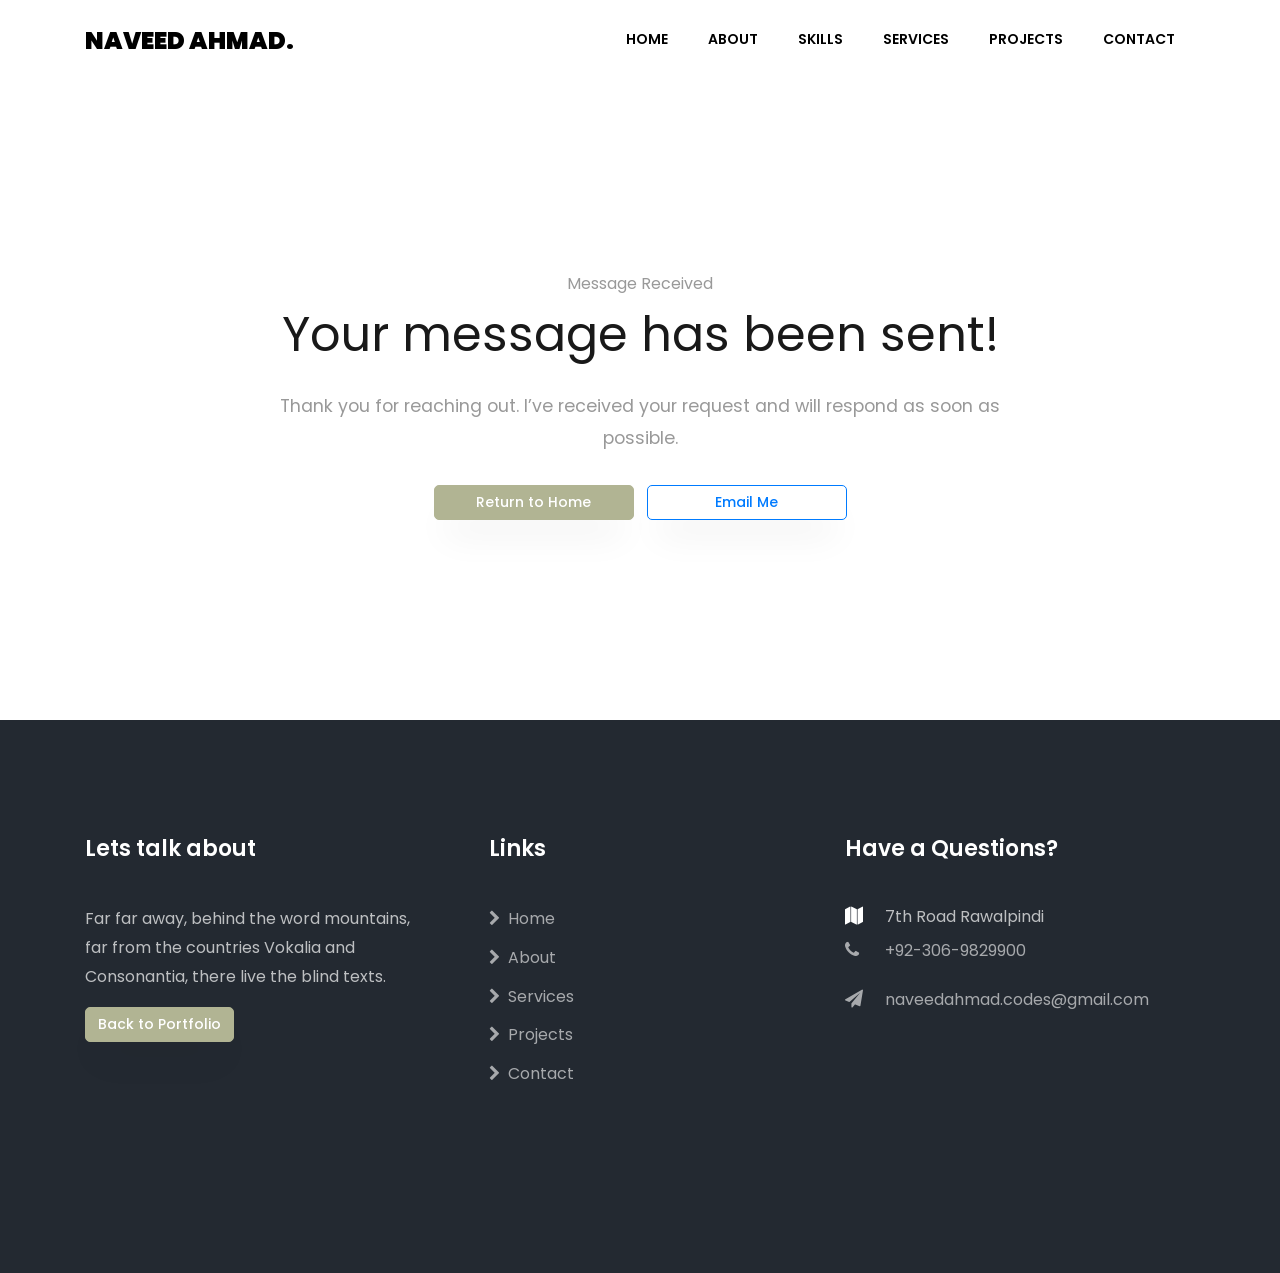
<file: thanks.html>
<!doctype html>
<html lang="en">
  <head>
    <title>Thank You | Naveed Ahmad</title>
    <meta charset="utf-8" />
    <meta
      name="viewport"
      content="width=device-width, initial-scale=1, shrink-to-fit=no"
    />
    <link
      href="https://fonts.googleapis.com/css?family=Poppins:100,200,300,400,500,600,700,800,900"
      rel="stylesheet"
    />
    <link
      rel="stylesheet"
      href="https://stackpath.bootstrapcdn.com/font-awesome/4.7.0/css/font-awesome.min.css"
    />
    <link rel="stylesheet" href="css/animate.css" />
    <link rel="stylesheet" href="css/owl.carousel.min.css" />
    <link rel="stylesheet" href="css/owl.theme.default.min.css" />
    <link rel="stylesheet" href="css/magnific-popup.css" />
    <link rel="stylesheet" href="css/flaticon.css" />
    <link rel="stylesheet" href="css/style.css" />
    <style>
      .thank-you-page {
        min-height: 80vh;
        display: flex;
        align-items: center;
        justify-content: center;
        text-align: center;
        padding: 100px 15px;
      }
      .thank-you-page h1 {
        font-size: 3rem;
        margin-bottom: 20px;
      }
      .thank-you-page p {
        font-size: 1.1rem;
        margin-bottom: 30px;
      }
      .thank-you-page .btn {
        min-width: 200px;
      }
    </style>
  </head>
  <body data-spy="scroll" data-target=".site-navbar-target" data-offset="300">
    <nav
      class="navbar navbar-expand-lg navbar-dark ftco_navbar bg-dark ftco-navbar-light site-navbar-target"
      id="ftco-navbar"
    >
      <div class="container">
        <a class="navbar-brand" href="index.html">Naveed Ahmad<span>.</span></a>
        <button
          class="navbar-toggler js-fh5co-nav-toggle fh5co-nav-toggle"
          type="button"
          data-toggle="collapse"
          data-target="#ftco-nav"
          aria-controls="ftco-nav"
          aria-expanded="false"
          aria-label="Toggle navigation"
        >
          <span class="oi oi-menu"></span> Menu
        </button>
        <div class="collapse navbar-collapse" id="ftco-nav">
          <ul class="navbar-nav nav ml-auto">
            <li class="nav-item">
              <a href="index.html#home-section" class="nav-link"
                ><span>Home</span></a
              >
            </li>
            <li class="nav-item">
              <a href="index.html#about-section" class="nav-link"
                ><span>About</span></a
              >
            </li>
            <li class="nav-item">
              <a href="index.html#skills-section" class="nav-link"
                ><span>Skills</span></a
              >
            </li>
            <li class="nav-item">
              <a href="index.html#services-section" class="nav-link"
                ><span>Services</span></a
              >
            </li>
            <li class="nav-item">
              <a href="index.html#projects-section" class="nav-link"
                ><span>Projects</span></a
              >
            </li>
            <li class="nav-item">
              <a href="index.html#contact-section" class="nav-link"
                ><span>Contact</span></a
              >
            </li>
          </ul>
        </div>
      </div>
    </nav>

    <section class="ftco-section contact-section ftco-no-pb thank-you-page">
      <div class="container">
        <div class="row justify-content-center">
          <div class="col-md-8 text-center">
            <span class="subheading">Message Received</span>
            <h1>Your message has been sent!</h1>
            <p>
              Thank you for reaching out. I’ve received your request and will
              respond as soon as possible.
            </p>
            <p>
              <a href="index.html" class="btn btn-primary">Return to Home</a>
              <a
                href="mailto:naveedahmad.codes@gmail.com"
                class="btn btn-outline-primary ml-2"
                >Email Me</a
              >
            </p>
          </div>
        </div>
      </div>
    </section>

    <footer class="ftco-footer ftco-section">
      <div class="container">
        <div class="row mb-5">
          <div class="col-md">
            <div class="ftco-footer-widget mb-4">
              <h2 class="ftco-heading-2">Lets talk about</h2>
              <p>
                Far far away, behind the word mountains, far from the countries
                Vokalia and Consonantia, there live the blind texts.
              </p>
              <p>
                <a href="index.html" class="btn btn-primary"
                  >Back to Portfolio</a
                >
              </p>
            </div>
          </div>
          <div class="col-md">
            <div class="ftco-footer-widget mb-4 ml-md-4">
              <h2 class="ftco-heading-2">Links</h2>
              <ul class="list-unstyled">
                <li>
                  <a href="index.html#home-section"
                    ><span class="fa fa-chevron-right mr-2"></span>Home</a
                  >
                </li>
                <li>
                  <a href="index.html#about-section"
                    ><span class="fa fa-chevron-right mr-2"></span>About</a
                  >
                </li>
                <li>
                  <a href="index.html#services-section"
                    ><span class="fa fa-chevron-right mr-2"></span>Services</a
                  >
                </li>
                <li>
                  <a href="index.html#projects-section"
                    ><span class="fa fa-chevron-right mr-2"></span>Projects</a
                  >
                </li>
                <li>
                  <a href="index.html#contact-section"
                    ><span class="fa fa-chevron-right mr-2"></span>Contact</a
                  >
                </li>
              </ul>
            </div>
          </div>
          <div class="col-md">
            <div class="ftco-footer-widget mb-4">
              <h2 class="ftco-heading-2">Have a Questions?</h2>
              <div class="block-23 mb-3">
                <ul>
                  <li>
                    <span class="icon fa fa-map marker"></span
                    ><span class="text">7th Road Rawalpindi</span>
                  </li>
                  <li>
                    <a href="tel:+923069829900"
                      ><span class="icon fa fa-phone"></span
                      ><span class="text">+92-306-9829900</span></a
                    >
                  </li>
                  <li>
                    <a href="mailto:naveedahmad.codes@gmail.com"
                      ><span class="icon fa fa-paper-plane"></span
                      ><span class="text">naveedahmad.codes@gmail.com</span></a
                    >
                  </li>
                </ul>
              </div>
            </div>
          </div>
        </div>
      </div>
    </footer>

    <script src="js/jquery.min.js"></script>
    <script src="js/jquery-migrate-3.0.1.min.js"></script>
    <script src="js/popper.min.js"></script>
    <script src="js/bootstrap.min.js"></script>
    <script src="js/jquery.easing.1.3.js"></script>
    <script src="js/jquery.waypoints.min.js"></script>
    <script src="js/jquery.stellar.min.js"></script>
    <script src="js/owl.carousel.min.js"></script>
    <script src="js/jquery.magnific-popup.min.js"></script>
    <script src="js/aos.js"></script>
    <script src="js/scrollax.min.js"></script>
    <script src="js/main.js"></script>
  </body>
</html>
</file>
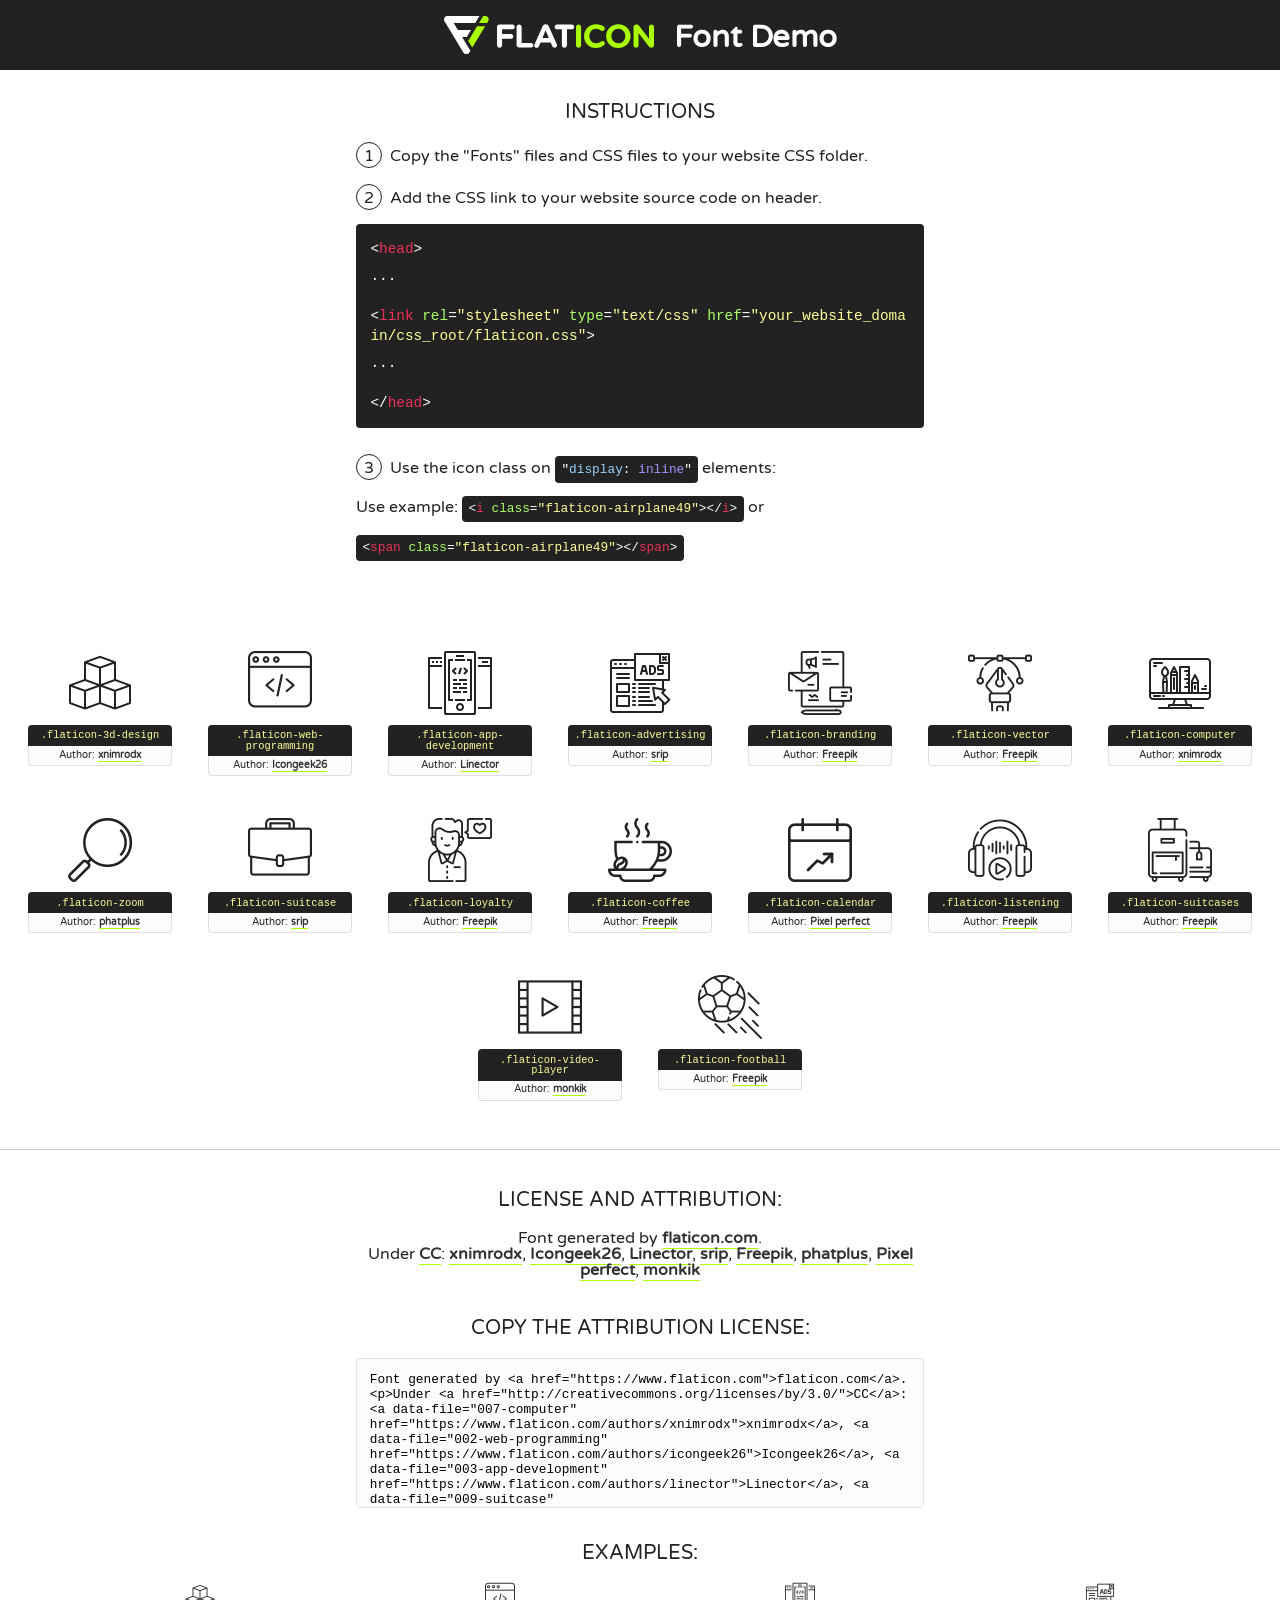
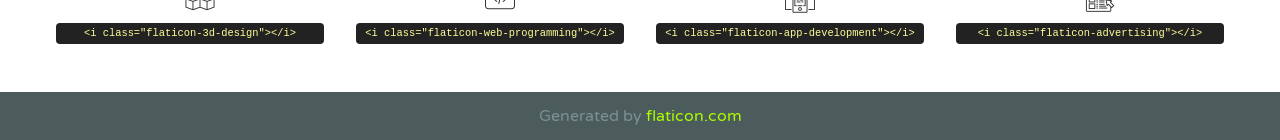
<file: fonts/flaticon/font/flaticon.html>
<!DOCTYPE html>
<!--
  Flaticon icon font: Flaticon
  Creation date: 03/07/2020 09:59
-->
<html>
<!DOCTYPE html>
<html>

<head>
    <title>Flaticon WebFont</title>
    <link href="http://fonts.googleapis.com/css?family=Varela+Round" rel="stylesheet" type="text/css" />
    <link rel="stylesheet" type="text/css" href="flaticon.css">
    <meta charset="UTF-8">
    <style>
    html, body, div, span, applet, object, iframe,
    h1, h2, h3, h4, h5, h6, p, blockquote, pre,
    a, abbr, acronym, address, big, cite, code,
    del, dfn, em, img, ins, kbd, q, s, samp,
    small, strike, strong, sub, sup, tt, var,
    b, u, i, center,
    dl, dt, dd, ol, ul, li,
    fieldset, form, label, legend,
    table, caption, tbody, tfoot, thead, tr, th, td,
    article, aside, canvas, details, embed, 
    figure, figcaption, footer, header, hgroup, 
    menu, nav, output, ruby, section, summary,
    time, mark, audio, video {
        margin: 0;
        padding: 0;
        border: 0;
        font-size: 100%;
        font: inherit;
        vertical-align: baseline;
    }
    /* HTML5 display-role reset for older browsers */
    article, aside, details, figcaption, figure, 
    footer, header, hgroup, menu, nav, section {
        display: block;
    }
    body {
        line-height: 1;
    }
    ol, ul {
        list-style: none;
    }
    blockquote, q {
        quotes: none;
    }
    blockquote:before, blockquote:after,
    q:before, q:after {
        content: '';
        content: none;
    }
    table {
        border-collapse: collapse;
        border-spacing: 0;
    }
    body {
        font-family: 'Varela Round', Helvetica, Arial, sans-serif;
        font-size: 16px;
        color: #222;
    }
    a {
        color: #333;
        border-bottom: 1px solid #a9fd00;
        font-weight: bold;
        text-decoration: none;
    }
    * {
        -moz-box-sizing: border-box;
        -webkit-box-sizing: border-box;
        box-sizing: border-box;
        margin: 0;
        padding: 0;
    }
    [class^="flaticon-"]:before, [class*=" flaticon-"]:before, [class^="flaticon-"]:after, [class*=" flaticon-"]:after {
        font-family: Flaticon;
        font-size: 30px;
        font-style: normal;
        margin-left: 20px;
        color: #333;
    }
    .wrapper {
        max-width: 600px;
        margin: auto;
        padding: 0 1em;
    }
    .title {
        font-size: 1.25em;
        text-align: center;
        margin-bottom: 1em;
        text-transform: uppercase;
    }
    header {
        text-align: center;
        background-color: #222;
        color: #fff;
        padding: 1em;
    }
    header .logo {
        width: 210px;
        height: 38px;
        display: inline-block;
        vertical-align: middle;
        margin-right: 1em;
        border: none;
    }
    header strong {
        font-size: 1.95em;
        font-weight: bold;
        vertical-align: middle;
        margin-top: 5px;
        display: inline-block;
    }
    .demo {
        margin: 2em auto;
        line-height: 1.25em;
    }
    .demo ul li {
        margin-bottom: 1em;
    }
    .demo ul li .num {
        color: #222;
        border-radius: 20px;
        display: inline-block;
        width: 26px;
        padding: 3px;
        height: 26px;
        text-align: center;
        margin-right: 0.5em;
        border: 1px solid #222;
    }
    .demo ul li code {
        background-color: #222;
        border-radius: 4px;
        padding: 0.25em 0.5em;
        display: inline-block;
        color: #fff;
        font-family: Consolas,Monaco,Lucida Console,Liberation Mono,DejaVu Sans Mono,Bitstream Vera Sans Mono,Courier New, monospace;
        font-weight: lighter;
        margin-top: 1em;
        font-size: 0.8em;
        word-break: break-all;
    }
    .demo ul li code.big {
        padding: 1em;
        font-size: 0.9em;
    }
    .demo ul li code .red {
        color: #EF3159;
    }
    .demo ul li code .green {
        color: #ACFF65;
    }
    .demo ul li code .yellow {
        color: #FFFF99;
    }
    .demo ul li code .blue {
        color: #99D3FF;
    }
    .demo ul li code .purple {
        color: #A295FF;
    }
    .demo ul li code .dots {
        margin-top: 0.5em;
        display: block;
    }
    #glyphs {
        border-bottom: 1px solid #ccc;
        padding: 2em 0;
        text-align: center;
    }
    .glyph {
        display: inline-block;
        width: 9em;
        margin: 1em;
        text-align: center;
        vertical-align: top;
        background: #FFF;
    }
    .glyph .glyph-icon {
        padding: 10px;
        display: block;
        font-family:"Flaticon";
        font-size: 64px;
        line-height: 1;
    }
    .glyph .glyph-icon:before {
        font-size: 64px;
        color: #222;
        margin-left: 0;
    }
    .class-name {
        font-size: 0.65em;
        background-color: #222;
        color: #fff;
        border-radius: 4px 4px 0 0;
        padding: 0.5em;
        color: #FFFF99;
        font-family: Consolas,Monaco,Lucida Console,Liberation Mono,DejaVu Sans Mono,Bitstream Vera Sans Mono,Courier New, monospace;
    }
    .author-name {
        font-size: 0.6em;
        background-color: #fcfcfd;
        border: 1px solid #DEDEE4;
        border-top: 0;
        border-radius: 0 0 4px 4px;
        padding: 0.5em;
    }
    .class-name:last-child {
        font-size: 10px;
        color:#888;
    }
    .class-name:last-child a {
        font-size: 10px;
        color:#555;
    }
    .class-name:last-child a:hover {
        color:#a9fd00;
    }
    .glyph > input {
        display: block;
        width: 100px;
        margin: 5px auto;
        text-align: center;
        font-size: 12px;
        cursor: text;
    }
    .glyph > input.icon-input {
        font-family:"Flaticon";
        font-size: 16px;
        margin-bottom: 10px;
    }
    .attribution .title {
        margin-top: 2em;
    }
    .attribution textarea {
        background-color: #fcfcfd;
        padding: 1em;
        border: none;
        box-shadow: none;
        border: 1px solid #DEDEE4;
        border-radius: 4px;
        resize: none;
        width: 100%;
        height: 150px;
        font-size: 0.8em;
        font-family: Consolas,Monaco,Lucida Console,Liberation Mono,DejaVu Sans Mono,Bitstream Vera Sans Mono,Courier New, monospace;
        -webkit-appearance: none;
    }
    .iconsuse {
        margin: 2em auto;
        text-align: center;
        max-width: 1200px;
    }
    .iconsuse:after {
        content: '';
        display: table;
        clear: both;
    }
    .iconsuse .image {
        float: left;
        width: 25%;
        padding: 0 1em;
    }
    .iconsuse .image p {
        margin-bottom: 1em;
    }
    .iconsuse .image span {
        display: block;
        font-size: 0.65em;
        background-color: #222;
        color: #fff;
        border-radius: 4px;
        padding: 0.5em;
        color: #FFFF99;
        margin-top: 1em;
        font-family: Consolas,Monaco,Lucida Console,Liberation Mono,DejaVu Sans Mono,Bitstream Vera Sans Mono,Courier New, monospace;
    }
    #footer {
        text-align: center;
        background-color: #4C5B5C;
        color: #7c9192;
        padding: 1em;
    }
    #footer a {
        border: none;
        color: #a9fd00;
        font-weight: normal;
    }
    @media (max-width: 960px) {
        .iconsuse .image {
            width: 50%;
        }
    }
    @media (max-width: 560px) {
        .iconsuse .image {
            width: 100%;
        }
    }
    </style>
</head>

<body class="characters-off">

    <header>
        <a href="https://www.flaticon.com" target="_blank" class="logo">
            <svg version="1.1" xmlns="http://www.w3.org/2000/svg" xmlns:xlink="http://www.w3.org/1999/xlink" xmlns:a="http://ns.adobe.com/AdobeSVGViewerExtensions/3.0/" viewBox="0 0 560.875 102.036" enable-background="new 0 0 560.875 102.036" xml:space="preserve">
                <defs>
                </defs>
                <g>
                    <g class="letters">
                        <path fill="#ffffff" d="M141.596,29.675c0-3.777,2.985-6.767,6.764-6.767h34.438c3.426,0,6.15,2.728,6.15,6.15
                        c0,3.43-2.724,6.149-6.15,6.149h-27.674v13.091h23.719c3.429,0,6.151,2.724,6.151,6.15c0,3.43-2.723,6.149-6.151,6.149h-23.719
                        v17.574c0,3.773-2.986,6.761-6.764,6.761c-3.779,0-6.764-2.989-6.764-6.761V29.675z"></path>
                        <path fill="#ffffff" d="M193.844,29.149c0-3.781,2.985-6.767,6.764-6.767c3.776,0,6.763,2.985,6.763,6.767v42.957h25.039
                        c3.426,0,6.149,2.726,6.149,6.153c0,3.425-2.723,6.15-6.149,6.15h-31.802c-3.779,0-6.764-2.986-6.764-6.768V29.149z"></path>
                        <path fill="#ffffff" d="M241.891,75.71l21.438-48.407c1.492-3.341,4.215-5.357,7.906-5.357h0.792
                        c3.686,0,6.323,2.017,7.815,5.357l21.439,48.407c0.436,0.967,0.701,1.845,0.701,2.723c0,3.602-2.809,6.501-6.414,6.501
                        c-3.161,0-5.269-1.845-6.499-4.655l-4.132-9.661h-27.059l-4.301,10.102c-1.144,2.631-3.426,4.214-6.237,4.214
                        c-3.517,0-6.24-2.81-6.24-6.325C241.1,77.64,241.451,76.677,241.891,75.71z M279.932,58.666l-8.521-20.297l-8.526,20.297H279.932
                        z"></path>
                        <path fill="#ffffff" d="M314.864,35.387H301.86c-3.429,0-6.239-2.813-6.239-6.238c0-3.429,2.811-6.24,6.239-6.24h39.533
                        c3.426,0,6.237,2.811,6.237,6.24c0,3.425-2.811,6.238-6.237,6.238h-13.001v42.785c0,3.773-2.99,6.761-6.764,6.761
                        c-3.779,0-6.764-2.989-6.764-6.761V35.387z"></path>
                        <path fill="#A9FD00" d="M352.615,29.149c0-3.781,2.985-6.767,6.767-6.767c3.774,0,6.761,2.985,6.761,6.767v49.024
                        c0,3.773-2.987,6.761-6.761,6.761c-3.781,0-6.767-2.989-6.767-6.761V29.149z"></path>
                        <path fill="#A9FD00" d="M374.132,53.836v-0.179c0-17.481,13.178-31.801,32.065-31.801c9.22,0,15.459,2.458,20.557,6.238
                        c1.402,1.054,2.637,2.985,2.637,5.357c0,3.692-2.985,6.59-6.681,6.59c-1.845,0-3.071-0.702-4.044-1.319
                        c-3.776-2.813-7.729-4.393-12.562-4.393c-10.364,0-17.831,8.611-17.831,19.154v0.173c0,10.542,7.291,19.329,17.831,19.329
                        c5.715,0,9.492-1.756,13.359-4.834c1.049-0.874,2.458-1.491,4.039-1.491c3.429,0,6.325,2.813,6.325,6.236
                        c0,2.106-1.056,3.78-2.282,4.834c-5.539,4.834-12.036,7.733-21.878,7.733C387.572,85.464,374.132,71.493,374.132,53.836z"></path>
                        <path fill="#A9FD00" d="M433.009,53.836v-0.179c0-17.481,13.79-31.801,32.766-31.801c18.981,0,32.592,14.143,32.592,31.628v0.173
                        c0,17.483-13.785,31.807-32.769,31.807C446.625,85.464,433.009,71.32,433.009,53.836z M484.224,53.836v-0.179
                        c0-10.539-7.725-19.326-18.626-19.326c-10.893,0-18.449,8.611-18.449,19.154v0.173c0,10.542,7.73,19.329,18.626,19.329
                        C476.676,72.986,484.224,64.378,484.224,53.836z"></path>
                        <path fill="#A9FD00" d="M506.233,29.321c0-3.774,2.99-6.763,6.767-6.763h1.401c3.252,0,5.183,1.583,7.029,3.953l26.093,34.265
                        V29.059c0-3.692,2.99-6.677,6.681-6.677c3.683,0,6.671,2.985,6.671,6.677v48.934c0,3.78-2.987,6.765-6.764,6.765h-0.436
                        c-3.257,0-5.188-1.581-7.034-3.953l-27.056-35.492v32.944c0,3.687-2.985,6.676-6.678,6.676c-3.683,0-6.673-2.989-6.673-6.676
                        V29.321z"></path>
                    </g>
                    <g class="insignia">
                        <path fill="#ffffff" d="M48.372,56.137h12.517l11.156-18.537H37.186L25.688,18.539h57.825L94.668,0H9.271
                        C5.925,0,2.842,1.801,1.198,4.716c-1.644,2.907-1.593,6.482,0.134,9.343l50.38,83.501c1.678,2.781,4.689,4.476,7.938,4.476
                        c3.246,0,6.257-1.695,7.935-4.476l2.898-4.804L48.372,56.137z"></path>
                        <g class="i">
                            <path fill="#A9FD00" d="M93.575,18.539h0.031v0.004l21.652,0.004l2.705-4.488c1.727-2.861,1.778-6.436,0.133-9.343
                            C116.454,1.801,113.371,0,110.026,0h-5.294L93.575,18.539z"></path>
                            <polygon fill="#A9FD00" points="88.291,27.356 64.725,66.486 75.519,84.404 109.942,27.356"></polygon>
                        </g>
                    </g>
                </g>
            </svg>
        </a>
        <strong>Font Demo</strong>
    </header>


    <section class="demo wrapper">

        <p class="title">Instructions</p>

        <ul>
            <li>
                <span class="num">1</span>Copy the "Fonts" files and CSS files to your website CSS folder.
            </li>
            <li>
                <span class="num">2</span>Add the CSS link to your website source code on header.
                <code class="big">
                    &lt;<span class="red">head</span>&gt;
                    <br/><span class="dots">...</span>
                    <br/>&lt;<span class="red">link</span> <span class="green">rel</span>=<span class="yellow">"stylesheet"</span> <span class="green">type</span>=<span class="yellow">"text/css"</span> <span class="green">href</span>=<span class="yellow">"your_website_domain/css_root/flaticon.css"</span>&gt;
                    <br/><span class="dots">...</span>
                    <br/>&lt;/<span class="red">head</span>&gt;
                </code>
            </li>

            <li>
                <p>
                    <span class="num">3</span>Use the icon class on <code>"<span class="blue">display</span>:<span class="purple"> inline</span>"</code> elements:
                    <br />
                    Use example: <code>&lt;<span class="red">i</span> <span class="green">class</span>=<span class="yellow">&quot;flaticon-airplane49&quot;</span>&gt;&lt;/<span class="red">i</span>&gt;</code> or <code>&lt;<span class="red">span</span> <span class="green">class</span>=<span class="yellow">&quot;flaticon-airplane49&quot;</span>&gt;&lt;/<span class="red">span</span>&gt;</code>
            </li>
        </ul>

    </section>




   <section id="glyphs">          
    
      
        <div class="glyph"><div class="glyph-icon flaticon-3d-design"></div>
            <div class="class-name">.flaticon-3d-design</div>
            <div class="author-name">Author: <a data-file="001-3d-design" href="https://www.flaticon.com/authors/xnimrodx">xnimrodx</a> </div> 
        </div>        
        
        <div class="glyph"><div class="glyph-icon flaticon-web-programming"></div>
            <div class="class-name">.flaticon-web-programming</div>
            <div class="author-name">Author: <a data-file="002-web-programming" href="https://www.flaticon.com/authors/icongeek26">Icongeek26</a> </div> 
        </div>        
        
        <div class="glyph"><div class="glyph-icon flaticon-app-development"></div>
            <div class="class-name">.flaticon-app-development</div>
            <div class="author-name">Author: <a data-file="003-app-development" href="https://www.flaticon.com/authors/linector">Linector</a> </div> 
        </div>        
        
        <div class="glyph"><div class="glyph-icon flaticon-advertising"></div>
            <div class="class-name">.flaticon-advertising</div>
            <div class="author-name">Author: <a data-file="004-advertising" href="https://www.flaticon.com/authors/srip">srip</a> </div> 
        </div>        
        
        <div class="glyph"><div class="glyph-icon flaticon-branding"></div>
            <div class="class-name">.flaticon-branding</div>
            <div class="author-name">Author: <a data-file="005-branding" href="http://www.freepik.com">Freepik</a> </div> 
        </div>        
        
        <div class="glyph"><div class="glyph-icon flaticon-vector"></div>
            <div class="class-name">.flaticon-vector</div>
            <div class="author-name">Author: <a data-file="006-vector" href="http://www.freepik.com">Freepik</a> </div> 
        </div>        
        
        <div class="glyph"><div class="glyph-icon flaticon-computer"></div>
            <div class="class-name">.flaticon-computer</div>
            <div class="author-name">Author: <a data-file="007-computer" href="https://www.flaticon.com/authors/xnimrodx">xnimrodx</a> </div> 
        </div>        
        
        <div class="glyph"><div class="glyph-icon flaticon-zoom"></div>
            <div class="class-name">.flaticon-zoom</div>
            <div class="author-name">Author: <a data-file="008-zoom" href="https://www.flaticon.com/authors/phatplus">phatplus</a> </div> 
        </div>        
        
        <div class="glyph"><div class="glyph-icon flaticon-suitcase"></div>
            <div class="class-name">.flaticon-suitcase</div>
            <div class="author-name">Author: <a data-file="009-suitcase" href="https://www.flaticon.com/authors/srip">srip</a> </div> 
        </div>        
        
        <div class="glyph"><div class="glyph-icon flaticon-loyalty"></div>
            <div class="class-name">.flaticon-loyalty</div>
            <div class="author-name">Author: <a data-file="010-loyalty" href="http://www.freepik.com">Freepik</a> </div> 
        </div>        
        
        <div class="glyph"><div class="glyph-icon flaticon-coffee"></div>
            <div class="class-name">.flaticon-coffee</div>
            <div class="author-name">Author: <a data-file="011-coffee" href="http://www.freepik.com">Freepik</a> </div> 
        </div>        
        
        <div class="glyph"><div class="glyph-icon flaticon-calendar"></div>
            <div class="class-name">.flaticon-calendar</div>
            <div class="author-name">Author: <a data-file="012-calendar" href="https://www.flaticon.com/authors/pixel-perfect">Pixel perfect</a> </div> 
        </div>        
        
        <div class="glyph"><div class="glyph-icon flaticon-listening"></div>
            <div class="class-name">.flaticon-listening</div>
            <div class="author-name">Author: <a data-file="013-listening" href="http://www.freepik.com">Freepik</a> </div> 
        </div>        
        
        <div class="glyph"><div class="glyph-icon flaticon-suitcases"></div>
            <div class="class-name">.flaticon-suitcases</div>
            <div class="author-name">Author: <a data-file="014-suitcases" href="http://www.freepik.com">Freepik</a> </div> 
        </div>        
        
        <div class="glyph"><div class="glyph-icon flaticon-video-player"></div>
            <div class="class-name">.flaticon-video-player</div>
            <div class="author-name">Author: <a data-file="015-video-player" href="https://www.flaticon.com/authors/monkik">monkik</a> </div> 
        </div>        
        
        <div class="glyph"><div class="glyph-icon flaticon-football"></div>
            <div class="class-name">.flaticon-football</div>
            <div class="author-name">Author: <a data-file="016-football" href="http://www.freepik.com">Freepik</a> </div> 
        </div>        
        

    </section>



    <section class="attribution wrapper"   style="text-align:center;">

      <div class="title">License and attribution:</div><div class="attrDiv">Font generated by <a href="https://www.flaticon.com">flaticon.com</a>. <div><p>Under <a href="http://creativecommons.org/licenses/by/3.0/">CC</a>: <a data-file="007-computer" href="https://www.flaticon.com/authors/xnimrodx">xnimrodx</a>, <a data-file="002-web-programming" href="https://www.flaticon.com/authors/icongeek26">Icongeek26</a>, <a data-file="003-app-development" href="https://www.flaticon.com/authors/linector">Linector</a>, <a data-file="009-suitcase" href="https://www.flaticon.com/authors/srip">srip</a>, <a data-file="016-football" href="http://www.freepik.com">Freepik</a>, <a data-file="008-zoom" href="https://www.flaticon.com/authors/phatplus">phatplus</a>, <a data-file="012-calendar" href="https://www.flaticon.com/authors/pixel-perfect">Pixel perfect</a>, <a data-file="015-video-player" href="https://www.flaticon.com/authors/monkik">monkik</a></p>  </div>
      </div>
      <div class="title">Copy the Attribution License:</div>

    <textarea onclick="this.focus();this.select();">Font generated by &lt;a href=&quot;https://www.flaticon.com&quot;&gt;flaticon.com&lt;/a&gt;. <p>Under <a href="http://creativecommons.org/licenses/by/3.0/">CC</a>: <a data-file="007-computer" href="https://www.flaticon.com/authors/xnimrodx">xnimrodx</a>, <a data-file="002-web-programming" href="https://www.flaticon.com/authors/icongeek26">Icongeek26</a>, <a data-file="003-app-development" href="https://www.flaticon.com/authors/linector">Linector</a>, <a data-file="009-suitcase" href="https://www.flaticon.com/authors/srip">srip</a>, <a data-file="016-football" href="http://www.freepik.com">Freepik</a>, <a data-file="008-zoom" href="https://www.flaticon.com/authors/phatplus">phatplus</a>, <a data-file="012-calendar" href="https://www.flaticon.com/authors/pixel-perfect">Pixel perfect</a>, <a data-file="015-video-player" href="https://www.flaticon.com/authors/monkik">monkik</a></p>  
     </textarea>

    </section>

    <section class="iconsuse">

          <div class="title">Examples:</div>            
             
            <div class="image">
                <p>
                    <i class="glyph-icon flaticon-3d-design"></i> 
                    <span>&lt;i class=&quot;flaticon-3d-design&quot;&gt;&lt;/i&gt;</span>
                </p>
            </div>
            
            <div class="image">
                <p>
                    <i class="glyph-icon flaticon-web-programming"></i> 
                    <span>&lt;i class=&quot;flaticon-web-programming&quot;&gt;&lt;/i&gt;</span>
                </p>
            </div>
            
            <div class="image">
                <p>
                    <i class="glyph-icon flaticon-app-development"></i> 
                    <span>&lt;i class=&quot;flaticon-app-development&quot;&gt;&lt;/i&gt;</span>
                </p>
            </div>
            
            <div class="image">
                <p>
                    <i class="glyph-icon flaticon-advertising"></i> 
                    <span>&lt;i class=&quot;flaticon-advertising&quot;&gt;&lt;/i&gt;</span>
                </p>
            </div>
                       
        </div>
                            
    </section>

<div id="footer">
    <div>Generated by <a href="https://www.flaticon.com">flaticon.com</a>
    </div>
</div>



</body>
</html>
</file>
<file: css/flaticon.css>
/*
  	Flaticon icon font: Flaticon
  	Creation date: 04/01/2019 13:45
  	*/


@font-face {
  font-family: "Flaticon";
  src: url("../fonts/flaticon/font/Flaticon.eot");
  src: url("../fonts/flaticon/font/Flaticon.eot?#iefix") format("embedded-opentype"),
       url("../fonts/flaticon/font/Flaticon.woff") format("woff"),
       url("../fonts/flaticon/font/Flaticon.ttf") format("truetype"),
       url("../fonts/flaticon/font/Flaticon.svg#Flaticon") format("svg");
  font-weight: normal;
  font-style: normal;
}

@media screen and (-webkit-min-device-pixel-ratio:0) {
  @font-face {
    font-family: "Flaticon";
    src: url("../fonts/flaticon/font/Flaticon.svg#Flaticon") format("svg");
  }
}

[class^="flaticon-"]:before, [class*=" flaticon-"]:before,
[class^="flaticon-"]:after, [class*=" flaticon-"]:after {   
  font-family: Flaticon;
  font-style: normal;
  font-weight: normal;
  font-variant: normal;
  text-transform: none;
  line-height: 1;

  /* Better Font Rendering =========== */
  -webkit-font-smoothing: antialiased;
  -moz-osx-font-smoothing: grayscale;
}

.flaticon-3d-design:before { content: "\f100"; }
.flaticon-web-programming:before { content: "\f101"; }
.flaticon-app-development:before { content: "\f102"; }
.flaticon-advertising:before { content: "\f103"; }
.flaticon-branding:before { content: "\f104"; }
.flaticon-vector:before { content: "\f105"; }
.flaticon-computer:before { content: "\f106"; }
.flaticon-zoom:before { content: "\f107"; }
.flaticon-suitcase:before { content: "\f108"; }
.flaticon-loyalty:before { content: "\f109"; }
.flaticon-coffee:before { content: "\f10a"; }
.flaticon-calendar:before { content: "\f10b"; }
.flaticon-listening:before { content: "\f10c"; }
.flaticon-suitcases:before { content: "\f10d"; }
.flaticon-video-player:before { content: "\f10e"; }
.flaticon-football:before { content: "\f10f"; }
</file>
<file: fonts/flaticon/font/flaticon.css>
/*
  	Flaticon icon font: Flaticon
  	Creation date: 03/07/2020 09:59
  	*/

@font-face {
  font-family: "Flaticon";
  src: url("./Flaticon.eot");
  src: url("./Flaticon.eot?#iefix") format("embedded-opentype"),
       url("./Flaticon.woff2") format("woff2"),
       url("./Flaticon.woff") format("woff"),
       url("./Flaticon.ttf") format("truetype"),
       url("./Flaticon.svg#Flaticon") format("svg");
  font-weight: normal;
  font-style: normal;
}

@media screen and (-webkit-min-device-pixel-ratio:0) {
  @font-face {
    font-family: "Flaticon";
    src: url("./Flaticon.svg#Flaticon") format("svg");
  }
}

[class^="flaticon-"]:before, [class*=" flaticon-"]:before,
[class^="flaticon-"]:after, [class*=" flaticon-"]:after {   
  font-family: Flaticon;
        font-size: 20px;
font-style: normal;
margin-left: 20px;
}

.flaticon-3d-design:before { content: "\f100"; }
.flaticon-web-programming:before { content: "\f101"; }
.flaticon-app-development:before { content: "\f102"; }
.flaticon-advertising:before { content: "\f103"; }
.flaticon-branding:before { content: "\f104"; }
.flaticon-vector:before { content: "\f105"; }
.flaticon-computer:before { content: "\f106"; }
.flaticon-zoom:before { content: "\f107"; }
.flaticon-suitcase:before { content: "\f108"; }
.flaticon-loyalty:before { content: "\f109"; }
.flaticon-coffee:before { content: "\f10a"; }
.flaticon-calendar:before { content: "\f10b"; }
.flaticon-listening:before { content: "\f10c"; }
.flaticon-suitcases:before { content: "\f10d"; }
.flaticon-video-player:before { content: "\f10e"; }
.flaticon-football:before { content: "\f10f"; }
</file>
